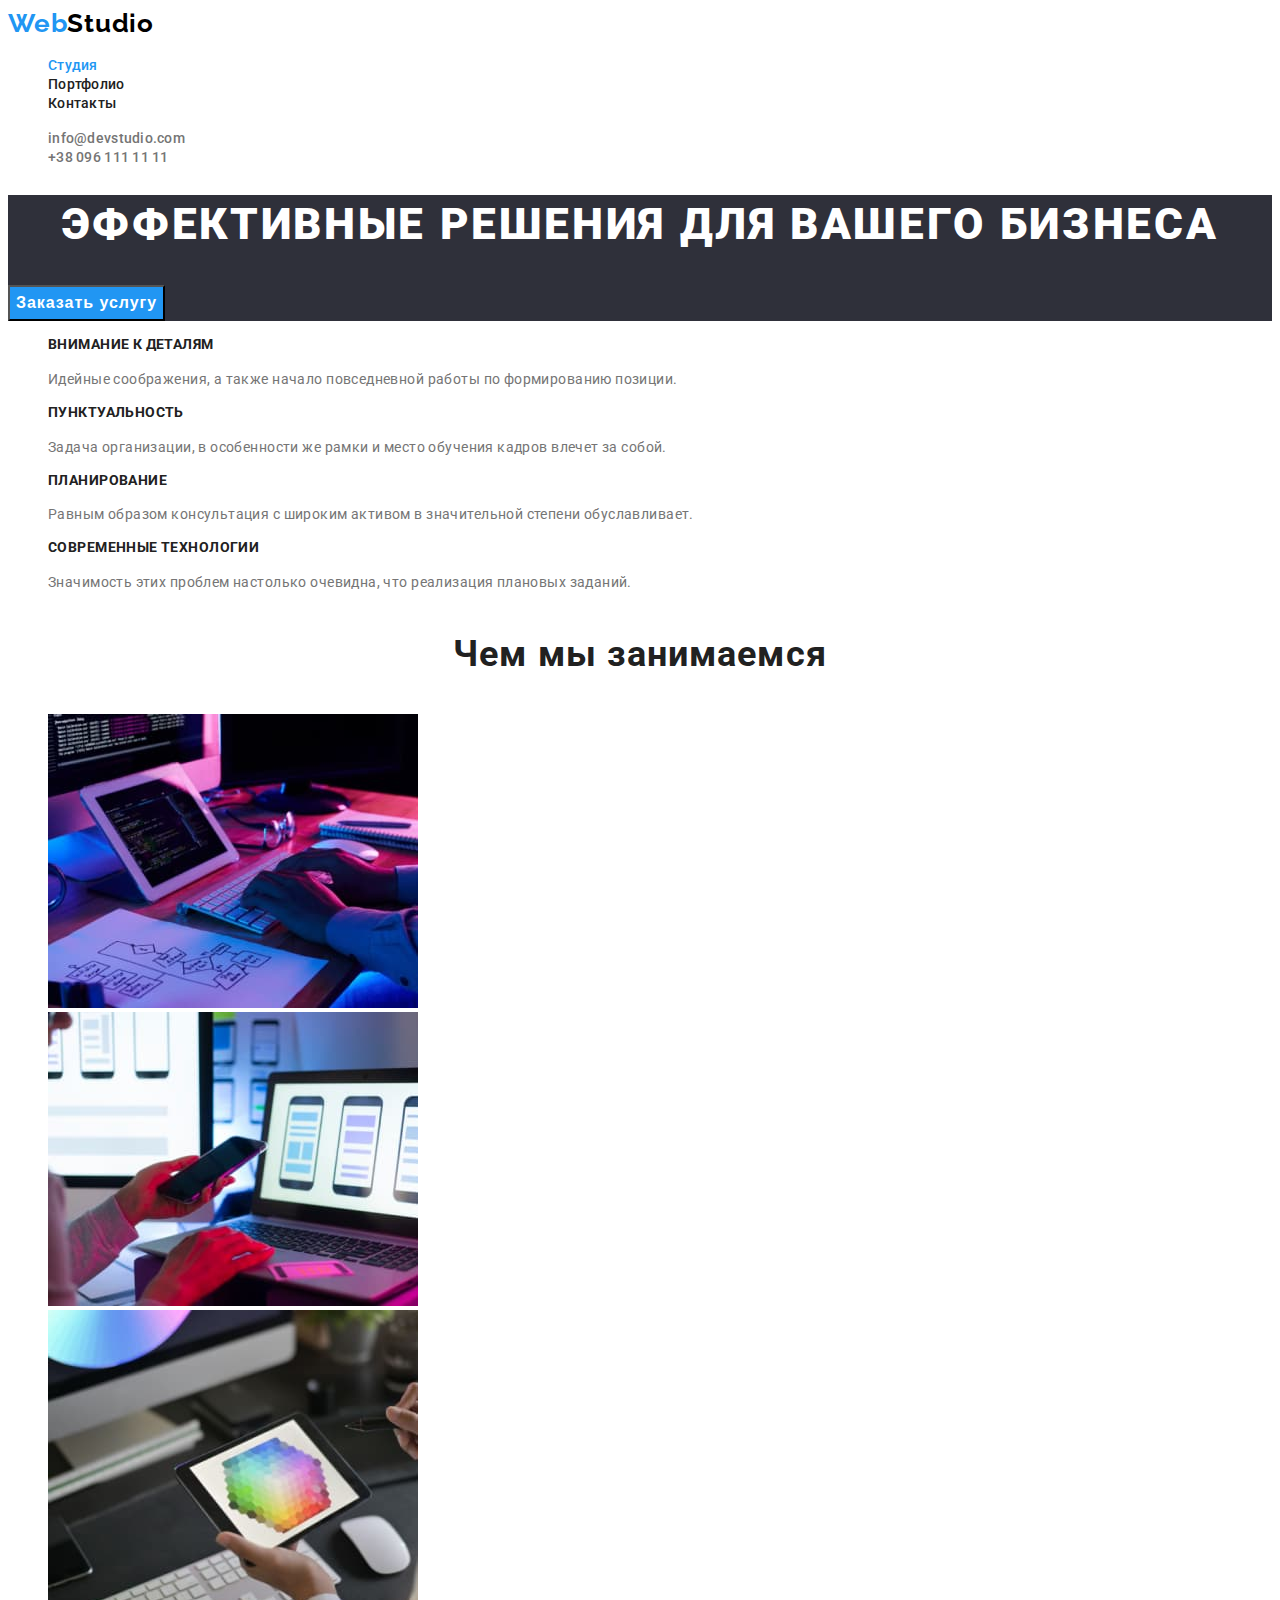
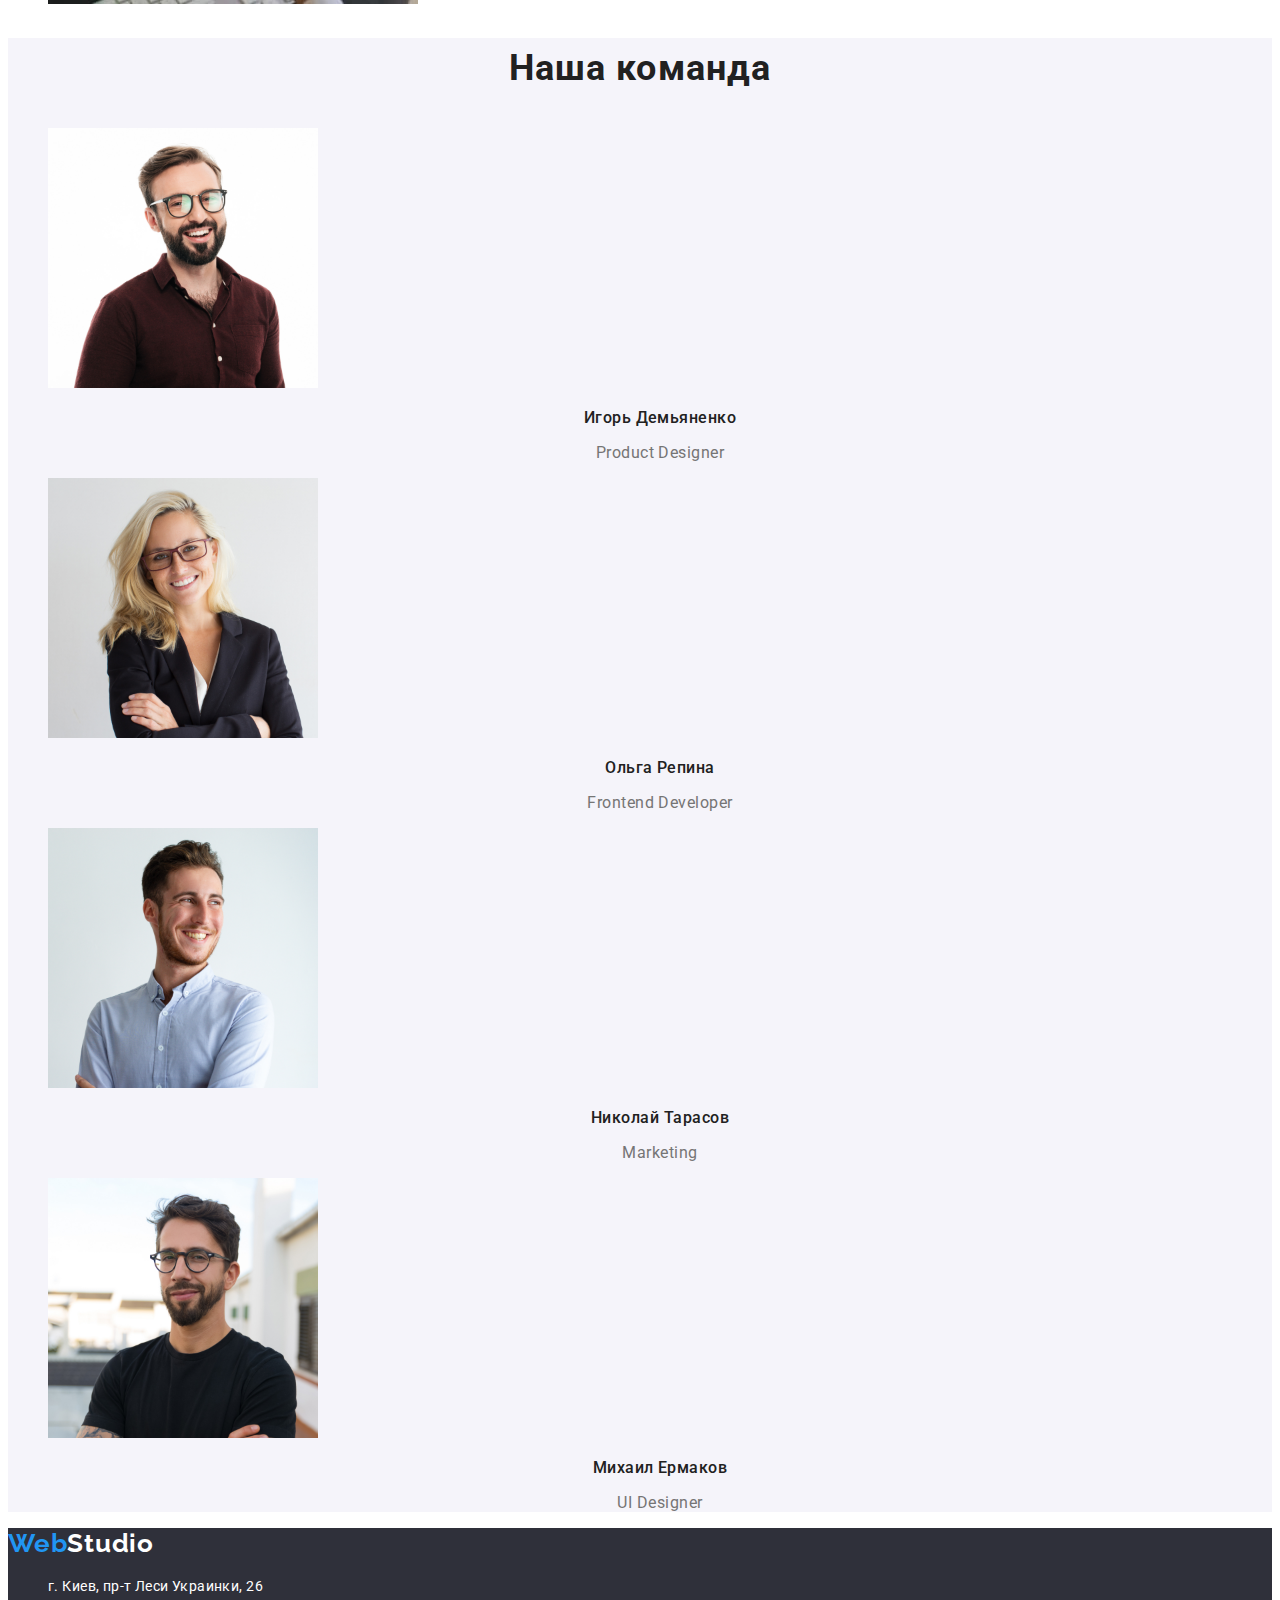
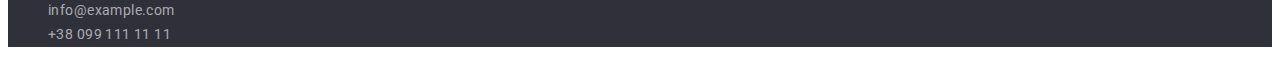
<file: index.html>
<!DOCTYPE html>
<html lang="ru">
<head>
    <meta charset="UTF-8">
    <meta http-equiv="X-UA-Compatible" content="IE=edge">
    <meta name="viewport" content="width=device-width, initial-scale=1.0">
    <title>WebStudio</title>
    <link rel="preconnect" href="https://fonts.googleapis.com">
    <link rel="preconnect" href="https://fonts.gstatic.com" crossorigin>
    <link href="https://fonts.googleapis.com/css2?family=Raleway:wght@700&family=Roboto:wght@400;500;700;900&display=swap"
        rel="stylesheet">
    <link rel="stylesheet" href="./css/styles.css">
</head>
<body>
    <header class="header">
        <nav class="navigation">
            <a class="link logo-link" href="./index.html" lang="en">
                Web<span class="accent">Studio</span>
            </a>
            <ul class="list menu">
                <li class="menu-item">
                    <a class="menu-link link current" href="./index.html">Студия</a>
                </li>
                <li class="menu-item">
                    <a class="menu-link link" href="./portfolio.html">Портфолио</a>
                </li>
                <li class="menu-item">
                    <a class="menu-link link" href="">Контакты</a>
                </li>
            </ul>
        </nav>
        <ul class="list contacts">
            <li><a class="link contact-link" href="mailto:info@devstudio.com">info@devstudio.com</a></li>
            <li><a class="link contact-link" href="tel:+380961111111">+38 096 111 11 11</a></li>
        </ul>
    </header>
    <main>
        <!-- Hero -->
        <section class="hero">
            <h1 class="main-title">Эффективные решения для вашего бизнеса</h1>
            <button class="modal-btn" type="button">Заказать услугу</button>
        </section>
        <!-- Our mission -->
        <section class="our-mission">
            <ul class="list list-description">
                <li class="description-mission">
                    <h3 class="title-description">Внимание к деталям</h3>
                    <p class="description">Идейные соображения, а также начало повседневной работы по формированию позиции.</p>
                </li>
                <li class="description-mission">
                    <h3 class="title-description">Пунктуальность</h3>
                    <p class="description">Задача организации, в особенности же рамки и место обучения кадров влечет за собой.</p>
                </li>
                <li class="description-mission">
                    <h3 class="title-description">Планирование</h3>
                    <p class="description">Равным образом консультация с широким активом в значительной степени обуславливает.</p>
                </li>
                <li class="description-mission">
                    <h3 class="title-description">Современные технологии</h3>
                    <p class="description">Значимость этих проблем настолько очевидна, что реализация плановых заданий.</p>
                </li>
            </ul>
        </section>
        <!-- What we do -->
        <section class="whatwedo">
            <h2 class="section-title">Чем мы занимаемся</h2>
            <ul class="list">
                <li class="section-photo-list">
                    <img class="section-img" src="./images/what-we-do/box1.jpg" alt="coding" width="370" height="294">
                </li>
                <li class="section-photo-list">
                    <img class="section-img" src="./images/what-we-do/box2.jpg" alt="app interface" width="370" height="294">
                </li>
                <li class="section-photo-list">
                    <img class="section-img" src="./images/what-we-do/box3.jpg" alt="colors on the tablet" width="370" height="294">
                </li>
            </ul>
        </section>
        <!-- Our team -->
        <section class="our-team">
            <h2 class="section-title">Наша команда</h2>
            <ul class="list">
                <li class="employees-card">
                    <img class="employees-photo" src="./images/our-team/img1.jpg" alt="Игорь Демьяненко" width="270" height="260">
                    <h3 class="employees-name">Игорь Демьяненко</h3>
                    <p class="employees-position" lang="en">Product Designer</p>
                </li>
                <li class="employees-card">
                    <img class="employees-photo" src="./images/our-team/img2.jpg" alt="Ольга Репина" width="270" height="260">
                    <h3 class="employees-name">Ольга Репина</h3>
                    <p class="employees-position" lang="en">Frontend Developer</p>
                </li>
                <li class="employees-card">
                    <img class="employees-photo" src="./images/our-team/img3.jpg" alt="Николай Тарасов" width="270" height="260">
                    <h3 class="employees-name">Николай Тарасов</h3>
                    <p class="employees-position" lang="en">Marketing</p>
                </li>
                <li class="employees-card">
                    <img class="employees-photo" src="./images/our-team/img4.jpg" alt="Михаил Ермаков" width="270" height="260">
                    <h3 class="employees-name">Михаил Ермаков</h3>
                    <p class="employees-position" lang="en">UI Designer</p>
                </li>
            </ul>
        </section>
    </main>
    <footer class="footer">
        <a class="logo-link link" href="./index.html" lang="en">Web<span class="accent accent-dark">Studio</span></a>
        <address class="address">
            <ul class="list contact-list">
                <li class="contact-item">
                    <a class="address-link link" href="https://goo.gl/maps/2Wj12QhzYocX28hv6" target="_blank" rel="noopener noreferrer">г. Киев, пр-т Леси Украинки, 26</a>
                </li>
                <li class="contact-item">
                    <a class="main-contact-link link" href="mailto:info@example.com">info@example.com</a>
                </li>
                <li class="contact-item">
                    <a class="main-contact-link link" href="tel:+380991111111">+38 099 111 11 11</a>
                </li>
            </ul>
        </address>
    </footer>
</body>
</html>
</file>
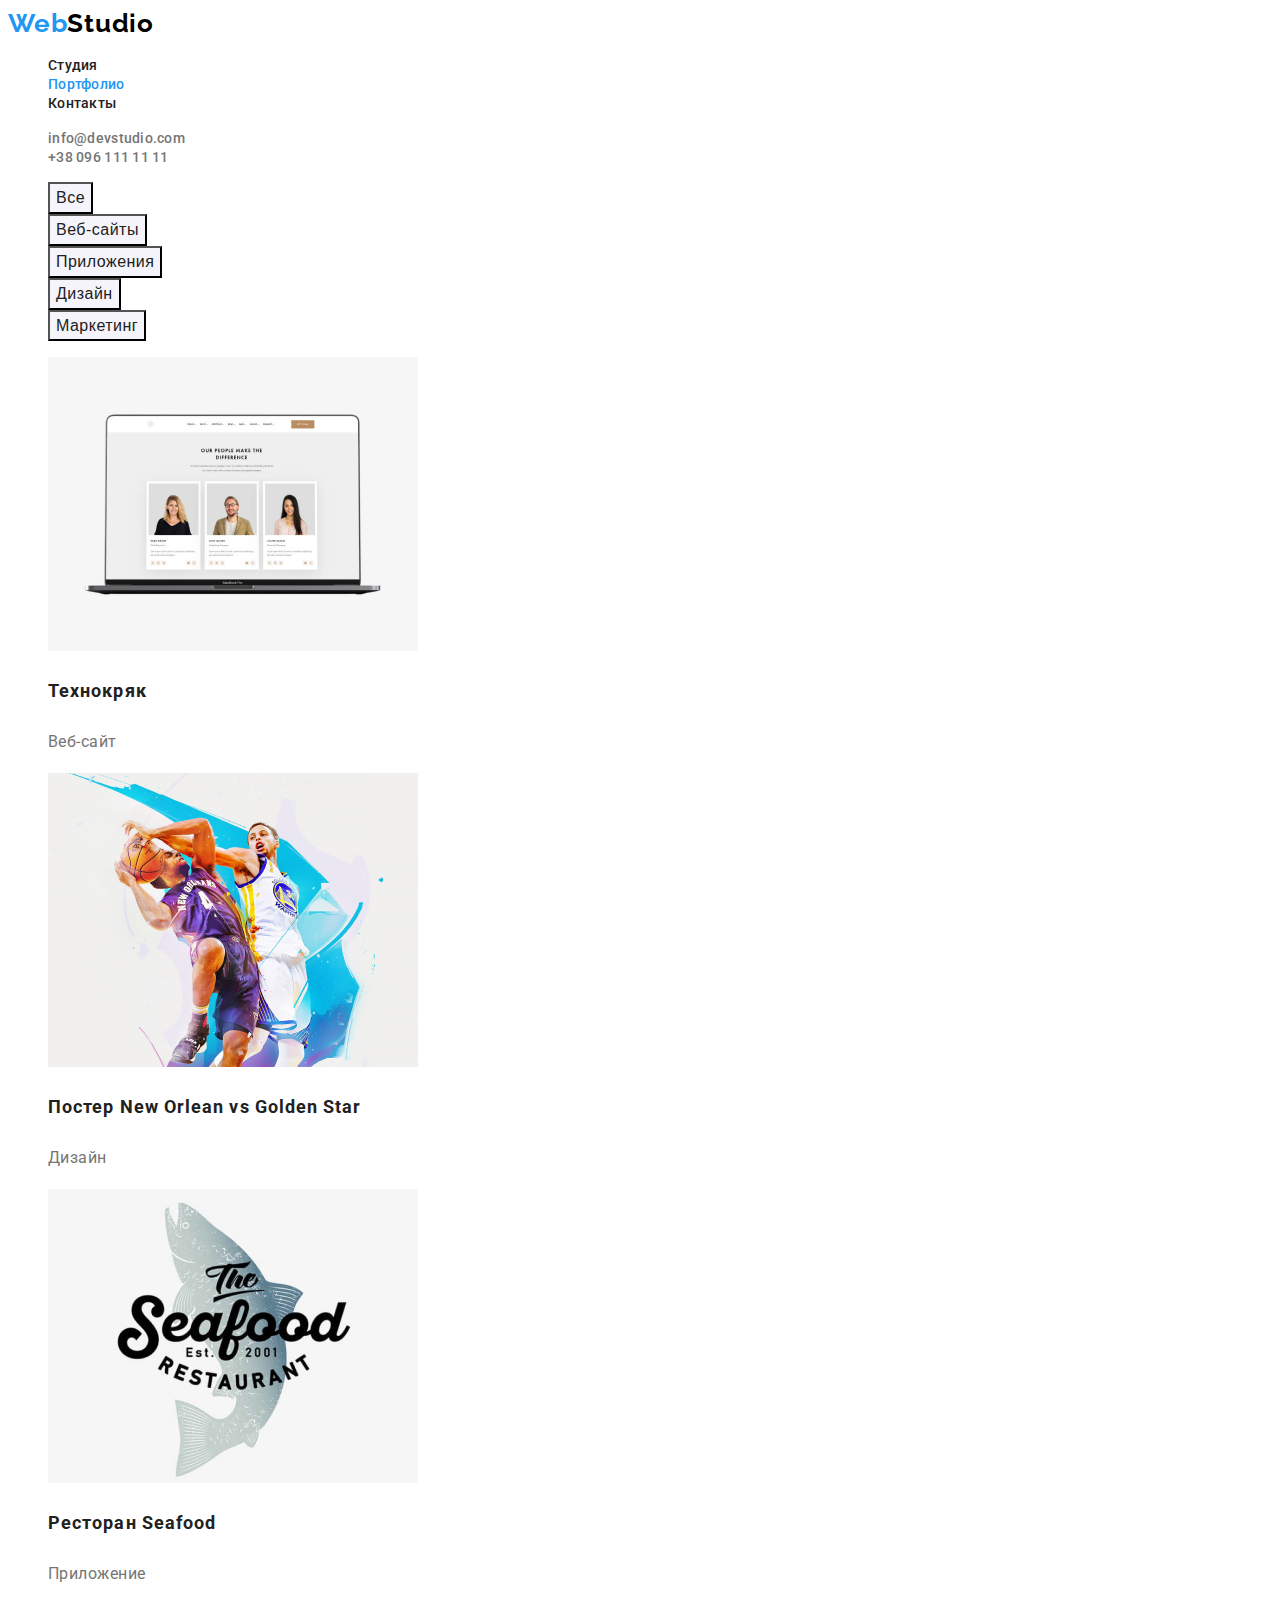
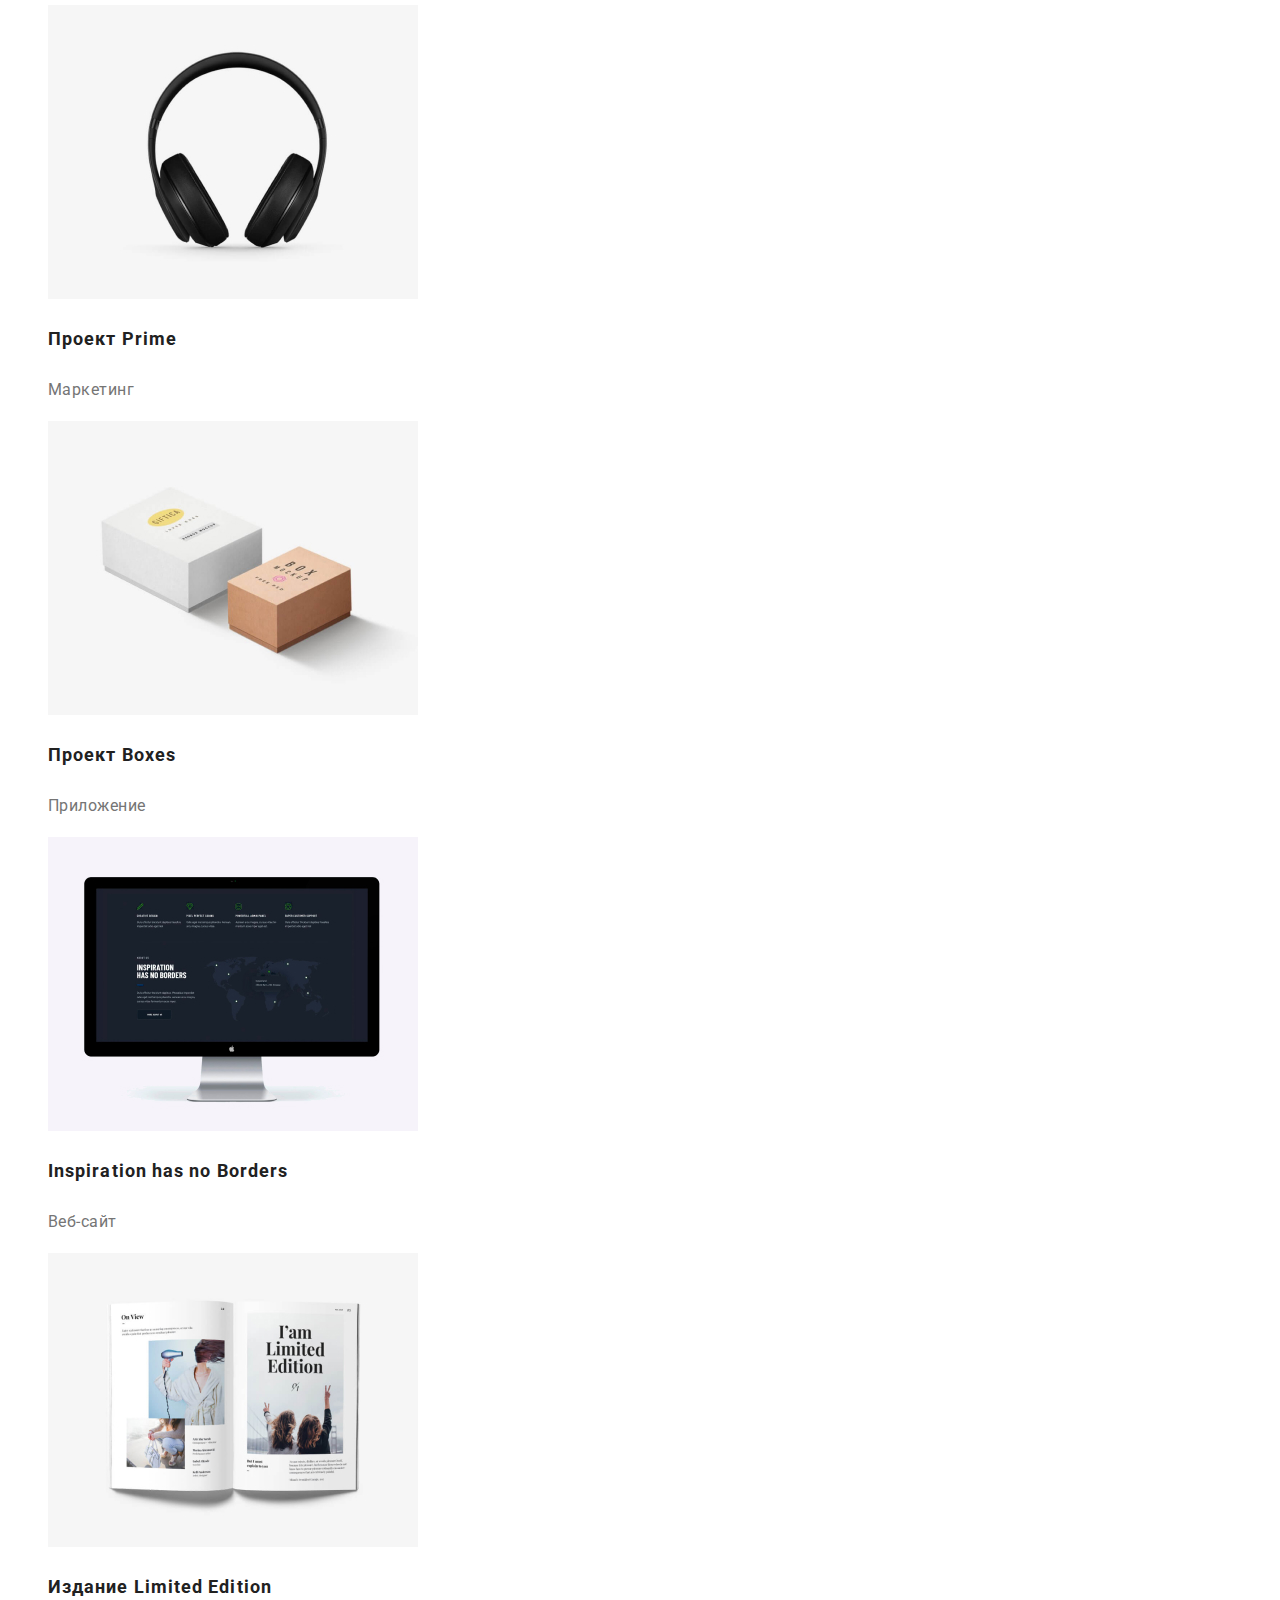
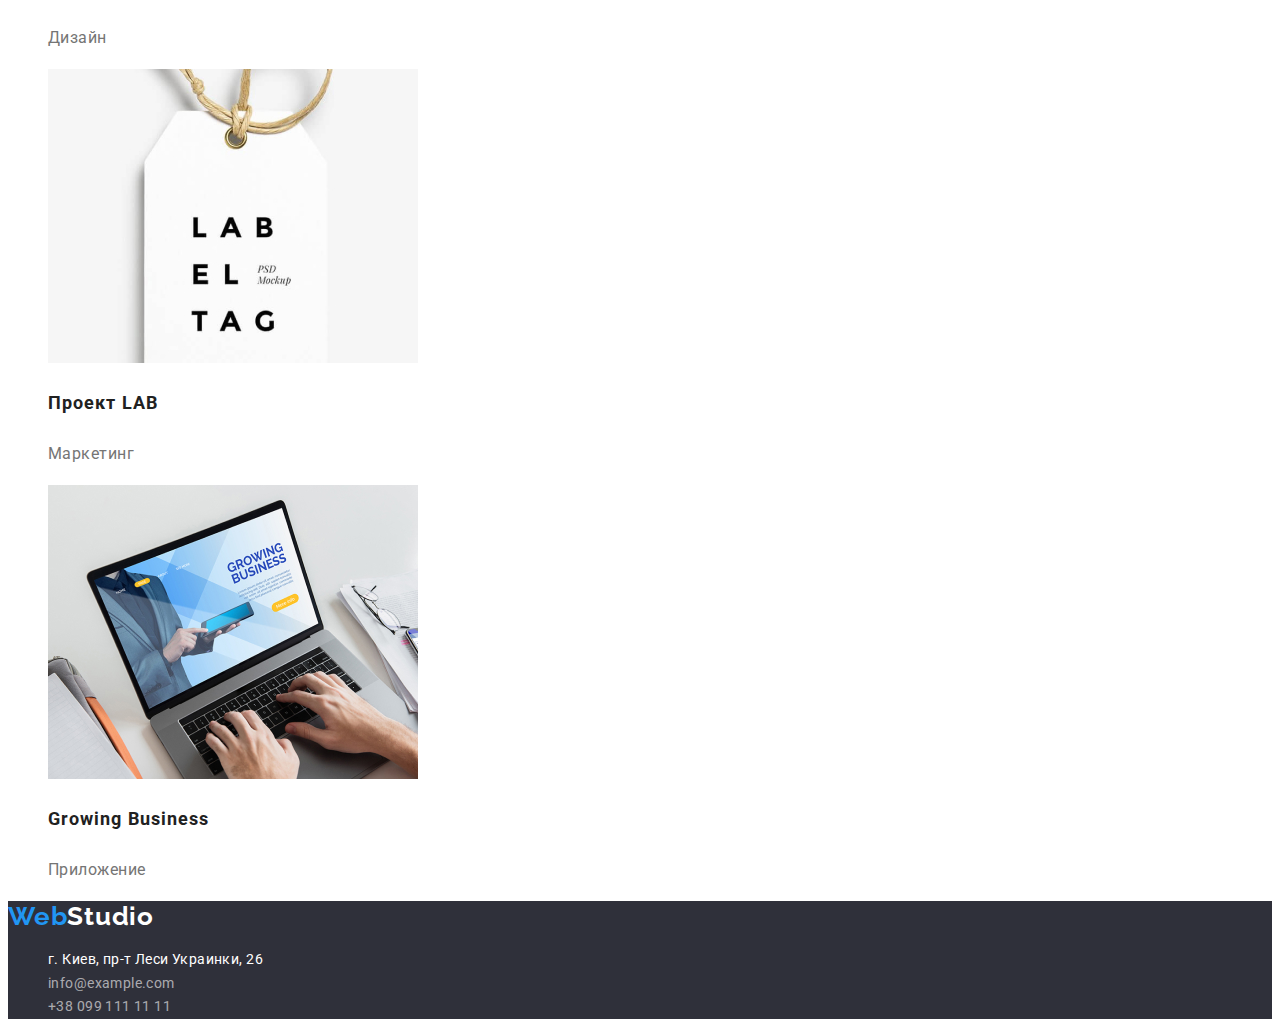
<file: portfolio.html>
<!DOCTYPE html>
<html lang="en">
<head>
    <meta charset="UTF-8">
    <meta http-equiv="X-UA-Compatible" content="IE=edge">
    <meta name="viewport" content="width=device-width, initial-scale=1.0">
    <title>Portfolio</title>
    <link rel="preconnect" href="https://fonts.googleapis.com">
    <link rel="preconnect" href="https://fonts.gstatic.com" crossorigin>
    <link href="https://fonts.googleapis.com/css2?family=Raleway:wght@700&family=Roboto:wght@400;500;700;900&display=swap"
        rel="stylesheet">
    <link rel="stylesheet" href="./css/styles.css">
</head>
<body>
    <header class="header">
        <nav class="navigation">
            <a class="link logo-link" href="./index.html" lang="en">
                Web<span class="accent">Studio</span>
            </a>
            <ul class="list menu">
                <li class="menu-item">
                    <a class="menu-link link" href="./index.html">Студия</a>
                </li>
                <li class="menu-item">
                    <a class="menu-link link current" href="./portfolio.html">Портфолио</a>
                </li>
                <li class="menu-item">
                    <a class="menu-link link" href="">Контакты</a>
                </li>
            </ul>
        </nav>
        <ul class="list contacts">
            <li><a class="link contact-link" href="mailto:info@devstudio.com">info@devstudio.com</a></li>
            <li><a class="link contact-link" href="tel:+380961111111">+38 096 111 11 11</a></li>
        </ul>
    </header>
    <main>
        <section class="portfolio-section">
            <ul class="selector">
                <li class="selector-list list">
                    <button class="portfolio-btn" type="button">Все</button>
                </li>
                <li class="selector-list list">
                    <button class="portfolio-btn" type="button">Веб-сайты</button>
                </li>
                <li class="selector-list list">
                    <button class="portfolio-btn" type="button">Приложения</button>
                </li>
                <li class="selector-list list">
                    <button class="portfolio-btn" type="button">Дизайн</button>
                </li>
                <li class="selector-list list">
                    <button class="portfolio-btn" type="button">Маркетинг</button>
                </li>
            </ul>
            <ul class="portfolio-cards">
                <li class="cards-list list">
                    <a class="card-link link" href="">
                        <img src="./images/portfolio/1.jpg" alt="Технокряк" width="370" height="294">
                        <h3 class="projects-name">Технокряк</h3>
                        <p class="project-field">Веб-сайт</p>
                    </a>
                </li>
                <li class="cards-list list">
                    <a class="card-link link" href="">
                        <img src="./images/portfolio/2.jpg" alt="Постер New Orlean vs Golden Star" width="370" height="294">
                        <h3 class="projects-name">Постер New Orlean vs Golden Star</h3>
                        <p class="project-field">Дизайн</p>
                    </a>
                </li>
                <li class="cards-list list">
                    <a class="card-link link" href="">
                        <img src="./images/portfolio/3.jpg" alt="Ресторан Seafood" width="370" height="294">
                        <h3 class="projects-name">Ресторан Seafood</h3>
                        <p class="project-field">Приложение</p>
                    </a>
                </li>
                <li class="cards-list list">
                    <a class="card-link link" href="">
                        <img src="./images/portfolio/4.jpg" alt="Проект Prime" width="370" height="294">
                        <h3 class="projects-name">Проект Prime</h3>
                        <p class="project-field">Маркетинг</p>
                    </a>
                </li>
                <li class="cards-list list">
                    <a class="card-link link" href="">
                        <img src="./images/portfolio/5.jpg" alt="Проект Boxes" width="370" height="294">
                        <h3 class="projects-name">Проект Boxes</h3>
                        <p class="project-field">Приложение</p>
                    </a>
                </li>
                <li class="cards-list list">
                    <a class="card-link link" href="">
                        <img src="./images/portfolio/6.jpg" alt="Inspiration has no Borders" width="370" height="294">
                        <h3 class="projects-name">Inspiration has no Borders</h3>
                        <p class="project-field">Веб-сайт</p>
                    </a>
                </li>
                <li class="cards-list list">
                    <a class="card-link link" href="">
                        <img src="./images/portfolio/7.jpg" alt="Издание Limited Edition" width="370" height="294">
                        <h3 class="projects-name">Издание Limited Edition</h3>
                        <p class="project-field">Дизайн</p>
                    </a>
                </li>
                <li class="cards-list list">
                    <a class="card-link link" href="">
                        <img src="./images/portfolio/8.jpg" alt="Проект LAB" width="370" height="294">
                        <h3 class="projects-name">Проект LAB</h3>
                        <p class="project-field">Маркетинг</p>
                    </a>
                </li>
                <li class="cards-list list">
                    <a class="card-link link" href="">
                        <img src="./images/portfolio/9.jpg" alt="Growing Business" width="370" height="294">
                        <h3 class="projects-name">Growing Business</h3>
                        <p class="project-field">Приложение</p>
                    </a>
                </li>
            </ul>
        </section>
    </main>
    <footer class="footer">
        <a class="logo-link link" href="./index.html" lang="en">Web<span class="accent accent-dark">Studio</span></a>
        <address class="address">
            <ul class="list contact-list">
                <li class="contact-item">
                    <a class="address-link link" href="https://goo.gl/maps/2Wj12QhzYocX28hv6" target="_blank"
                        rel="noopener noreferrer">г. Киев, пр-т Леси Украинки, 26</a>
                </li>
                <li class="contact-item">
                    <a class="main-contact-link link" href="mailto:info@example.com">info@example.com</a>
                </li>
                <li class="contact-item">
                    <a class="main-contact-link link" href="tel:+380991111111">+38 099 111 11 11</a>
                </li>
            </ul>
        </address>
    </footer>
</body>
</html>
</file>
<file: css/styles.css>
:root {
    --primary-font-family: 'Roboto', sans-serif;
    --secondary-font-family: 'Raleway', sans-serif;
    --primary-text-color-theme-dark: #FFFFFF;
    --primary-text-color-theme-light: #000000;
    --accent-color: #2196F3;
}

.link {
    text-decoration: none;    
}

.list {
    list-style: none;
}

.address {
    font-style: normal;
}

body {
    font-family: var(--primary-font-family);
    font-style: normal;
}
/* ==============COMPONENTS============== */
.logo-link {
    font-family: var(--secondary-font-family);
    font-weight: 700;
    font-size: 26px;
    line-height: 1.19;
    letter-spacing: 0.03em;
    color: var(--accent-color);
}
.accent {
    font-family: var(--secondary-font-family);
    font-weight: 700;
    font-size: 26px;
    line-height: 1.19;
    letter-spacing: 0.03em;
    color: var(--primary-text-color-theme-light)
}

.accent-dark {
    color: var(--primary-text-color-theme-dark);
}

.section-title {
    font-weight: 700;
    font-size: 36px;
    line-height: 1.67;
    text-align: center;
    letter-spacing: 0.03em;

    color: #212121;
}

.menu .link.current {
    color: #2196F3;
}
/* ==============/COMPONENTS============== */
/* ==============HEADER============== */

.menu-link {
    font-weight: 500;
    font-size: 14px;
    line-height: 1.14;
    letter-spacing: 0.02em;
    color: #212121;
}

.menu-link:hover,
.menu-link:focus {
    color: var(--accent-color);
}

.contact-link {
    font-weight: 500;
    font-size: 14px;
    line-height: 1.14;
    letter-spacing: 0.02em;
    color: #757575;
}
.contact-link:hover,
.contact-link:focus {
    color: var(--accent-color);
}
/* ==============/HEADER============== */
/* ==============HERO============== */
.main-title {
    font-weight: 900;
    font-size: 44px;
    line-height: 1.36;
    text-align: center;
    letter-spacing: 0.06em;
    text-transform: uppercase;
    color: #FFFFFF;
}

.modal-btn {
    font-weight: 700;
    font-size: 16px;
    line-height: 1.87;
    display: flex;
    align-items: center;
    text-align: center;
    letter-spacing: 0.06em;
    color: #FFFFFF;
    background-color: var(--accent-color);
    cursor: pointer;
}

.modal-btn:hover,
.modal-btn:focus {
    background-color: #188CE8;
}

.hero {
    background-color: #2F303A;
}
/* ==============/HERO============== */

/* =============OUR MISSION============== */
.title-description {
    font-weight: 700;
    font-size: 14px;
    line-height: 1.14;
    letter-spacing: 0.03em;
    text-transform: uppercase;

    color: #212121;
}

.description {
    font-weight: 400;
    font-size: 14px;
    line-height: 24px;
    letter-spacing: 0.03em;

    color: #757575;
}

/* ==============/OUR MISSION============== */

/* =============WHAT WE DO============== */

/* =============/WHAT WE DO============== */

/* =============OUR TEAM============== */
.employees-name {
    font-weight: 500;
    font-size: 16px;
    line-height: 1.19;
    text-align: center;
    letter-spacing: 0.03em;

    color: #212121;
}

.employees-position {
    font-weight: 400;
    font-size: 16px;
    line-height: 1.19;
    text-align: center;
    letter-spacing: 0.03em;

    color: #757575;
}

.our-team {
    background-color: #F5F4FA;
}
/* =============/OUR TEAM============== */

/* =============FOOTER============== */
.address-link {
    font-weight: 400;
    font-size: 14px;
    line-height: 1.71;
    letter-spacing: 0.03em;

    color: #FFFFFF;
}

.footer {
    background-color: #2F303A;
}

.main-contact-link {
    font-weight: 400;
    font-size: 14px;
    line-height: 1.71;
    letter-spacing: 0.03em;

    color: rgba(255, 255, 255, 0.6);
}
/* =============/FOOTER============== */

 /* =============PORTFOLIO============== */
.portfolio-btn {
    font-weight: 500;
    font-size: 16px;
    line-height: 1.62;
    text-align: center;
    letter-spacing: 0.03em;
    cursor: pointer;
    color: #212121;
    background-color: #F5F4FA;
}

.portfolio-btn:hover,
.portfolio-btn:focus {
    background-color: var(--accent-color);
    color: #FFFFFF;
}

.projects-name {
    font-weight: 700;
    font-size: 18px;
    line-height: 2;
    letter-spacing: 0.06em;

    color: #212121;
}

.project-field {
    font-weight: 400;
    font-size: 16px;
    line-height: 1.87;
    letter-spacing: 0.03em;

    color: #757575;
}
 /* =============/PORTFOLIO============== */
</file>
